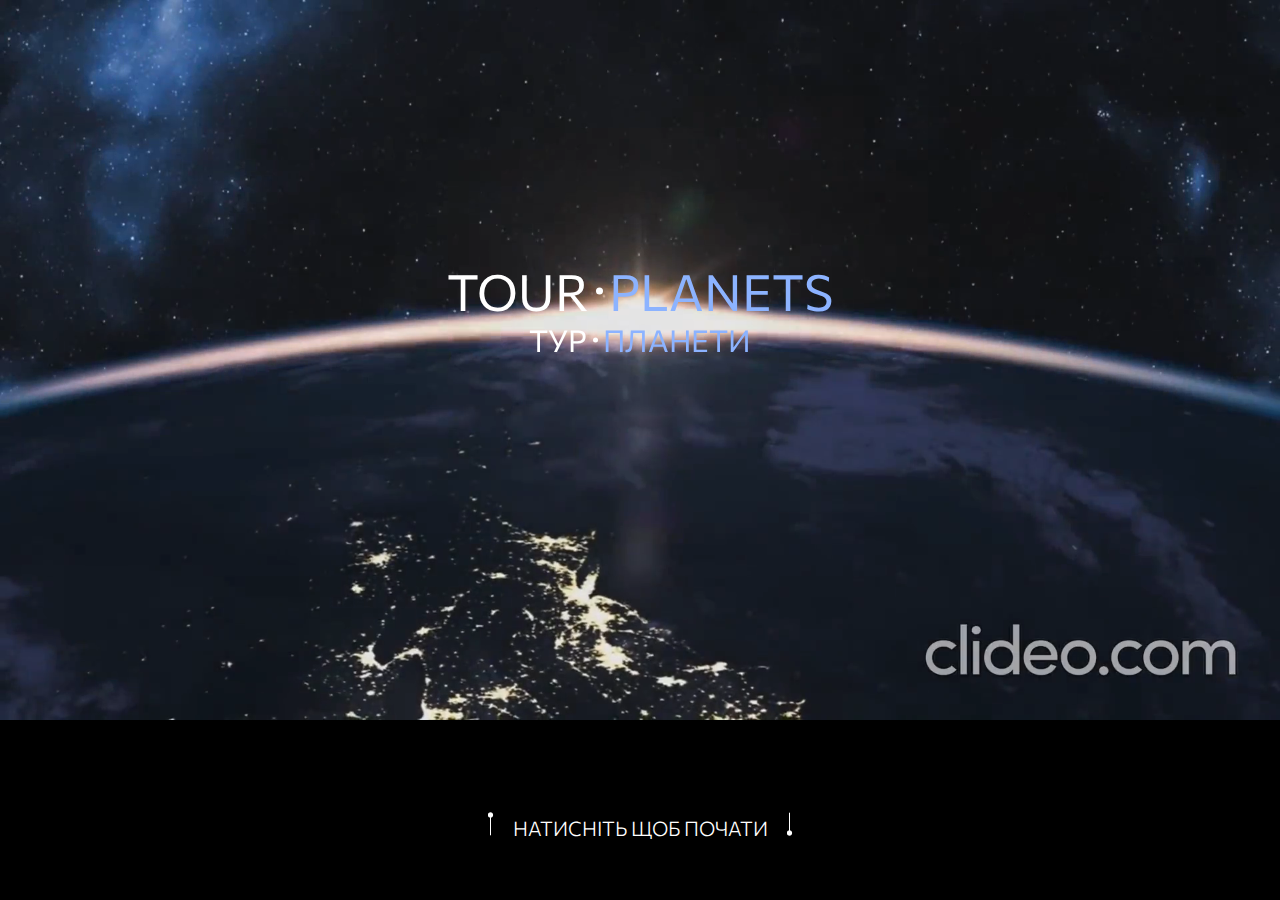
<file: index.html>
<!DOCTYPE html>
<html lang="en">
<head>
    <meta charset="UTF-8">
    <meta http-equiv="X-UA-Compatible" content="IE=edge">
    <meta name="viewport" content="width=device-width, initial-scale=1.0">
    <link href="https://unpkg.com/aos@2.3.1/dist/aos.css" rel="stylesheet">
    <link rel="shortcut icon" href="img/venus-slide1.png" type="image/x-icon">
    <title>Earth</title>
    <style>
        @import url(https://fonts.googleapis.com/css?family=Commissioner:100,200,300,regular,500,600,700,800,900);
    *{
        font-family: "Commissioner";
        padding: 0%;
        margin: 0%;
    }
    body {
        background-color: black;
    } 
    h3{
        font-style: normal;
        font-weight: 400;
        font-size: 30px;
        line-height: 37px;
        /* identical to box height */
       
        text-align: center;

        color: #FFFFFF;
    }
    a img{
        margin: 0 15px;

    }
    a {
        font-style: normal;
        font-weight: 300;
        font-size: 20px;
        line-height: 24px;
        bottom: 60px;
        text-align: center;
        text-decoration: none;
        color: #FFFFFF;
    }
    span{
        position: relative;
        color: #8CB3FF;
        margin-left: 10px;
    }
    h3 span::before{
        content: '';
        display: block;
        width: 5px;
        height: 5px;
        position: absolute;
        background-color: #FFFFFF;
        border-radius: 50%;
        left: -10px;
        top: 50%;
        transform: translateY(-50%);
    }
    @keyframes identifier {
        0%,100% {
            bottom: 70px;
        }
        50% {
            bottom: 60px;
        }
    }
    .link_container{
        position: absolute;
        left:50%;
        transform:translateX(-50%);
        bottom: 60px;
        animation: identifier 2s infinite;
    }
    h1 span::before{
        content: '';
        display: block;
        width: 7px;
        height: 7px;
        position: absolute;
        background-color: #FFFFFF;
        border-radius: 50%;
        left: -13px;
        top: 50%;
        transform: translateY(-50%);
    }
    video {
        position: absolute;
        left: 0;
        top: 0;
        z-index: -1;
        height: auto;
        width: 100%;
    }
    body {
        overflow: hidden;
    }
    h1 {
        font-weight: 400;
        font-size: 50px;
        line-height: 61px;
        text-align: center;
        margin: 260px 0 0 0;
       
        color: #FFFFFF;
    }
    .img-ar-sec {
        transform: rotate(180deg);
    }
    </style>
</head>
<body>
    <h1 data-aos="fade-down"> TOUR <span>PLANETS</span> </h1>
    <h3 data-aos="fade-up">ТУР <span>ПЛАНЕТИ</span></h3>
    <div class="link_container"><a href="venus.html"> <img src="Arrow.svg" alt=""> НАТИСНІТЬ ЩОБ ПОЧАТИ <img src="Arrow.svg" alt="" class="img-ar-sec"> </a></div>
    <video src="Earth.mp4" autoplay muted loop>
    </video> 
    <script src="https://unpkg.com/aos@2.3.1/dist/aos.js"></script>
    <script>
        AOS.init();
    </script>
    <script>window.addEventListener("click", ()=> {window.location.replace("venus.html");})</script>
</body>
</html>
</file>
